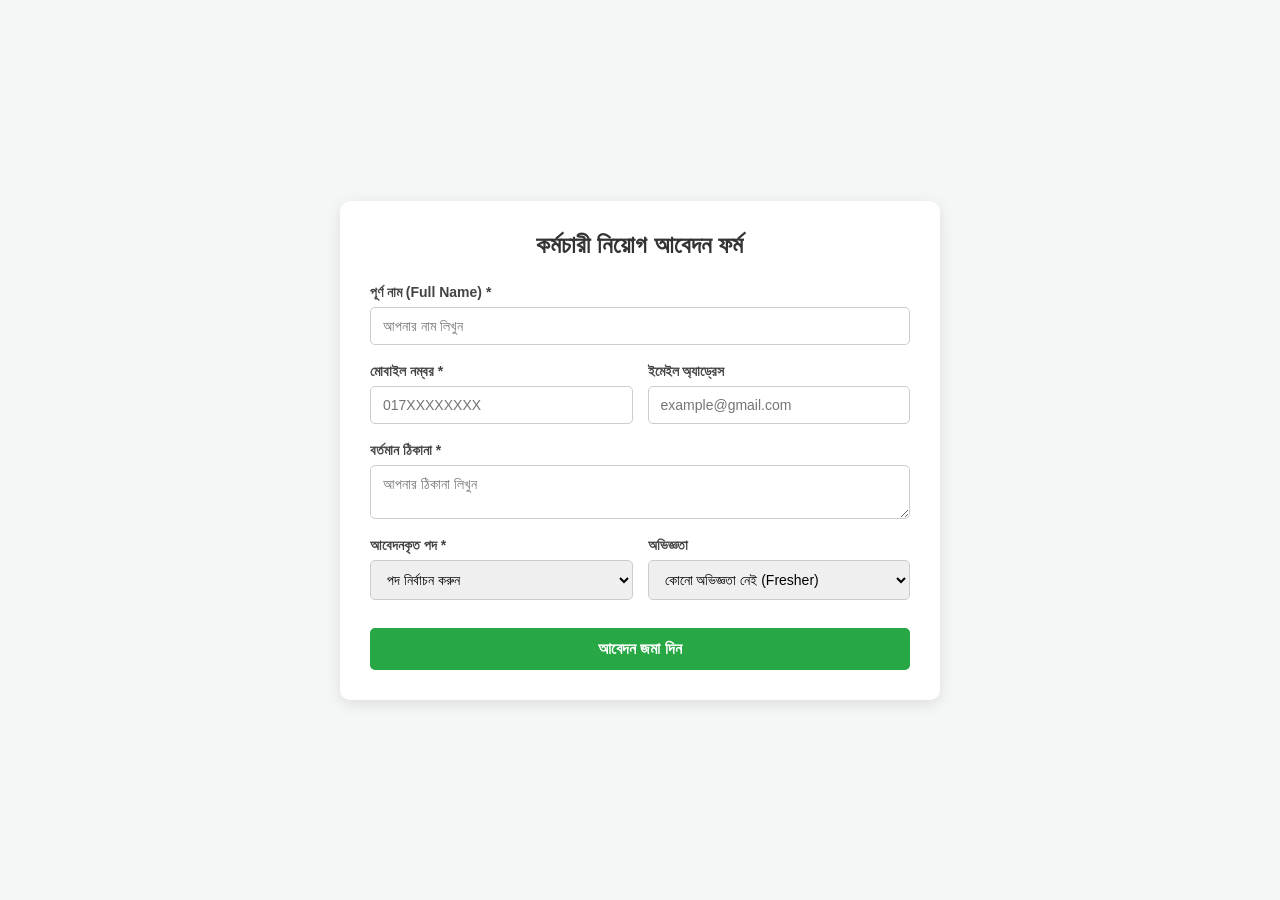
<file: index.html>
<!DOCTYPE html>
<html lang="bn">
<head>
    <meta charset="UTF-8">
    <meta name="viewport" content="width=device-width, initial-scale=1.0">
    <title>Employee Application Form</title>
    <link rel="stylesheet" href="style.css">
</head>
<body>

<div class="form-container">
    <h2>কর্মচারী নিয়োগ আবেদন ফর্ম</h2>
    
    <div id="successMsg" class="success-message">
        আপনার আবেদনটি সফলভাবে জমা হয়েছে! ধন্যবাদ।
    </div>

    <!-- action="submit.php" ব্যাকএন্ড ফাইলে ডাটা পাঠাবে -->
    <form id="https://formspree.io/f/mjgndaoz" action="https://formspree.io/f/mjgndaoz" method="POST">
        
        <!-- Full Name -->
        <div class="form-group">
            <label for="fullname">পূর্ণ নাম (Full Name) *</label>
            <input type="text" id="fullname" name="fullname" required placeholder="আপনার নাম লিখুন">
        </div>

        <!-- Phone & Email -->
        <div class="form-row">
            <div class="form-group">
                <label for="phone">মোবাইল নম্বর *</label>
                <input 
                    type="tel" 
                    id="phone" 
                    name="phone" 
                    required 
                    placeholder="017XXXXXXXX" 
                    minlength="11" 
                    maxlength="11" 
                    pattern="[0-9]{11}" 
                    title="ঠিক ১১ ডিজিটের মোবাইল নম্বর দিন"
                    oninput="this.value = this.value.replace(/[^0-9]/g, '');"
                >
                <small id="phoneError" style="color: red; display: none;">সঠিক ১১ ডিজিটের মোবাইল নম্বর দিন (যেমন: 017XXXXXXXX)</small>
            </div>
            <div class="form-group">
                <label for="email">ইমেইল অ্যাড্রেস</label>
                <input type="email" id="email" name="email" placeholder="example@gmail.com">
            </div>
        </div>

        <!-- Address -->
        <div class="form-group">
            <label for="address">বর্তমান ঠিকানা *</label>
            <textarea id="address" name="address" rows="2" required placeholder="আপনার ঠিকানা লিখুন"></textarea>
        </div>

        <!-- Position & Experience -->
        <div class="form-row">
            <div class="form-group">
                <label for="position">আবেদনকৃত পদ *</label>
                <select id="position" name="position" required>
                    <option value="">পদ নির্বাচন করুন</option>
                    <option value="Sales Executive">সেলস এক্সিকিউটিভ</option>
                    
                </select>
            </div>
            <div class="form-group">
                <label for="experience">অভিজ্ঞতা</label>
                <select id="experience" name="experience">
                    <option value="Fresh Graduate">কোনো অভিজ্ঞতা নেই (Fresher)</option>
                    <option value="1-2 Years">১ - ২ বছর</option>
                    <option value="3+ Years">৩ বছরের বেশি</option>
                </select>
            </div>
        </div>

        <!-- Submit Button -->
        <button type="submit" class="submit-btn">আবেদন জমা দিন</button>
    </form>
</div>

<script src="script.js"></script>
</body>
</html>
</file>
<file: style.css>
/* General Reset */
* {
    margin: 0;
    padding: 0;
    box-sizing: border-box;
    font-family: 'Segoe UI', Tahoma, Geneva, Verdana, sans-serif;
}

body {
    background-color: #f4f7f6;
    display: flex;
    justify-content: center;
    align-items: center;
    min-height: 100vh;
    padding: 20px;
}

/* Form Container */
.form-container {
    background: #ffffff;
    max-width: 600px;
    width: 100%;
    padding: 30px;
    border-radius: 10px;
    box-shadow: 0 4px 15px rgba(0, 0, 0, 0.1);
}

.form-container h2 {
    text-align: center;
    color: #333333;
    margin-bottom: 25px;
    font-size: 24px;
}

/* Success Message */
.success-message {
    display: none;
    background-color: #d4edda;
    color: #155724;
    padding: 12px;
    border: 1px solid #c3e6cb;
    border-radius: 5px;
    margin-bottom: 20px;
    text-align: center;
    font-weight: bold;
}

/* Form Layout */
.form-group {
    margin-bottom: 18px;
    display: flex;
    flex-direction: column;
}

.form-row {
    display: flex;
    gap: 15px;
}

.form-row .form-group {
    flex: 1;
}

/* Labels & Inputs */
label {
    font-weight: 600;
    margin-bottom: 6px;
    color: #444444;
    font-size: 14px;
}

input[type="text"],
input[type="tel"],
input[type="email"],
textarea,
select {
    width: 100%;
    padding: 10px 12px;
    border: 1px solid #ccc;
    border-radius: 5px;
    font-size: 14px;
    outline: none;
    transition: border-color 0.3s ease;
}

input:focus,
textarea:focus,
select:focus {
    border-color: #007bff;
}

textarea {
    resize: vertical;
}

/* Submit Button */
.submit-btn {
    width: 100%;
    padding: 12px;
    background-color: #28a745;
    color: white;
    border: none;
    border-radius: 5px;
    font-size: 16px;
    font-weight: bold;
    cursor: pointer;
    transition: background-color 0.3s ease;
    margin-top: 10px;
}

.submit-btn:hover {
    background-color: #218838;
}

/* Responsive Design for Mobile */
@media (max-width: 576px) {
    .form-row {
        flex-direction: column;
        gap: 0;
    }
}
</file>
